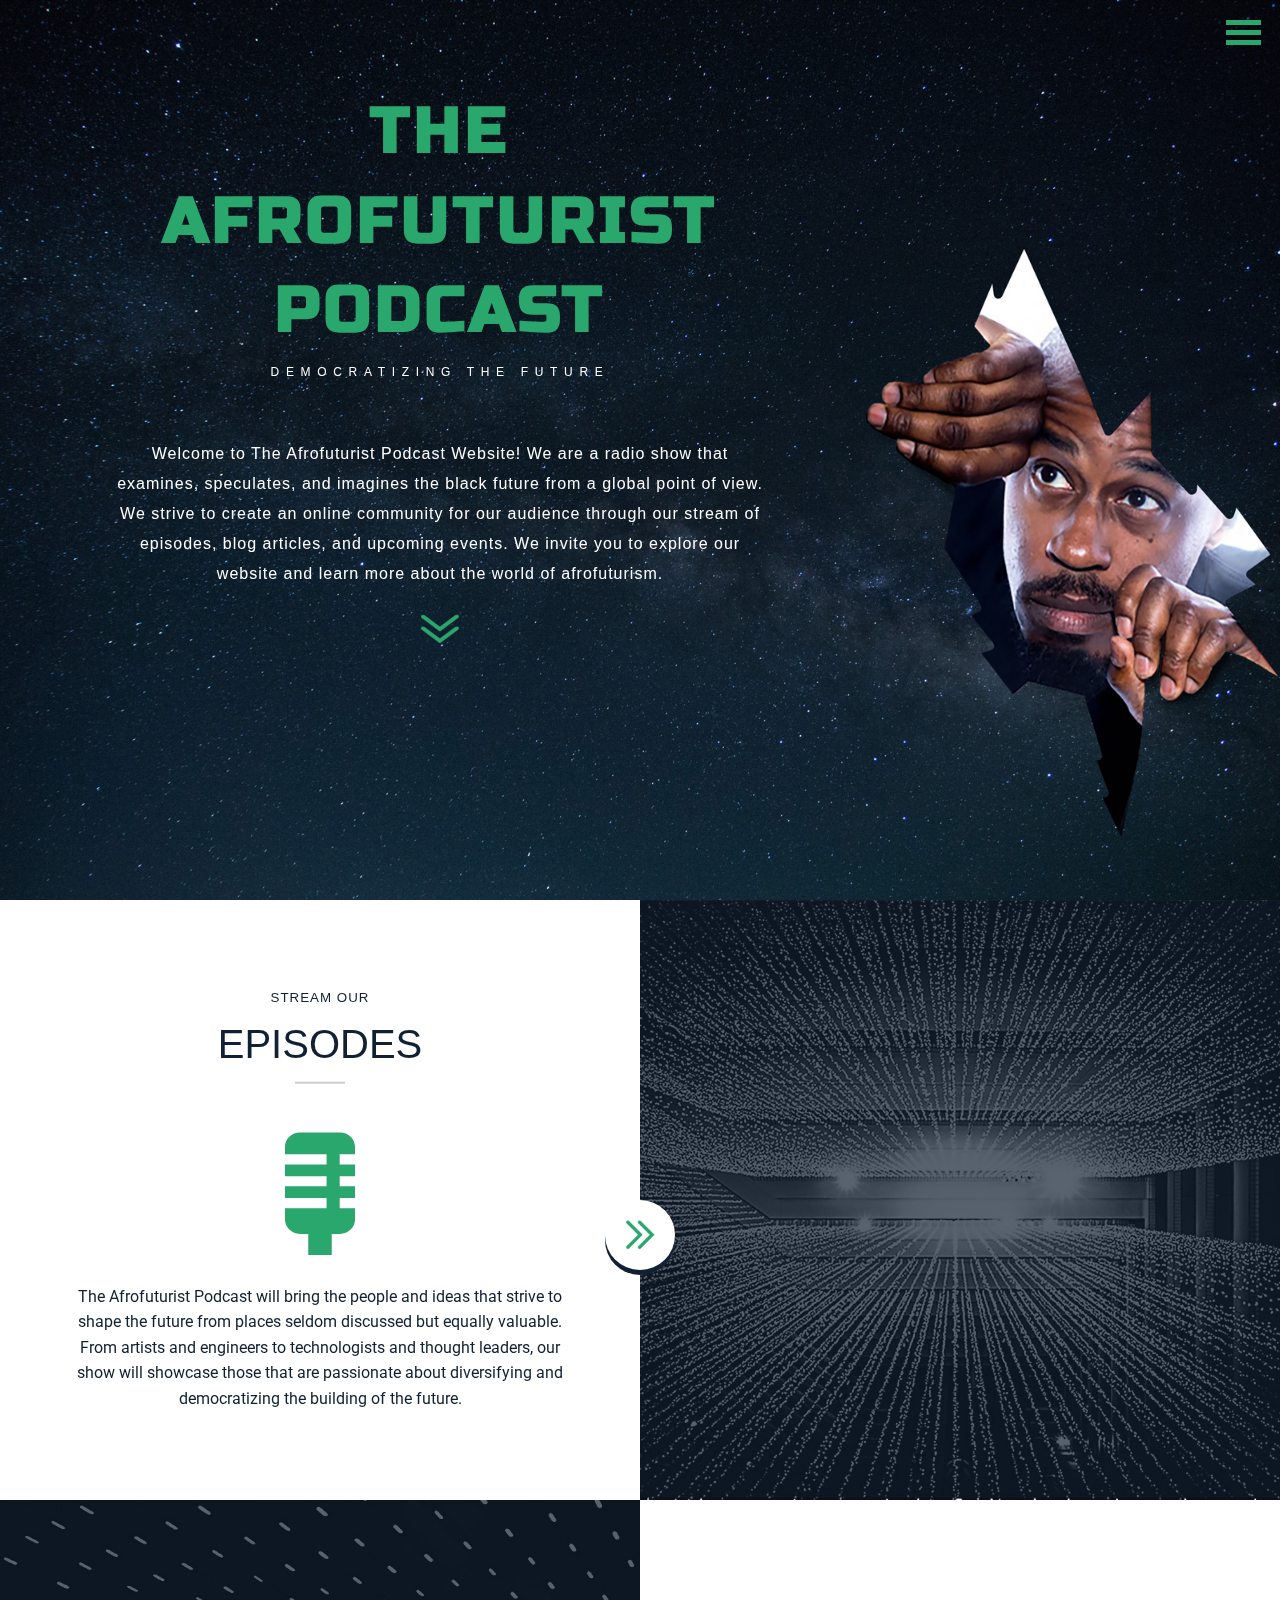
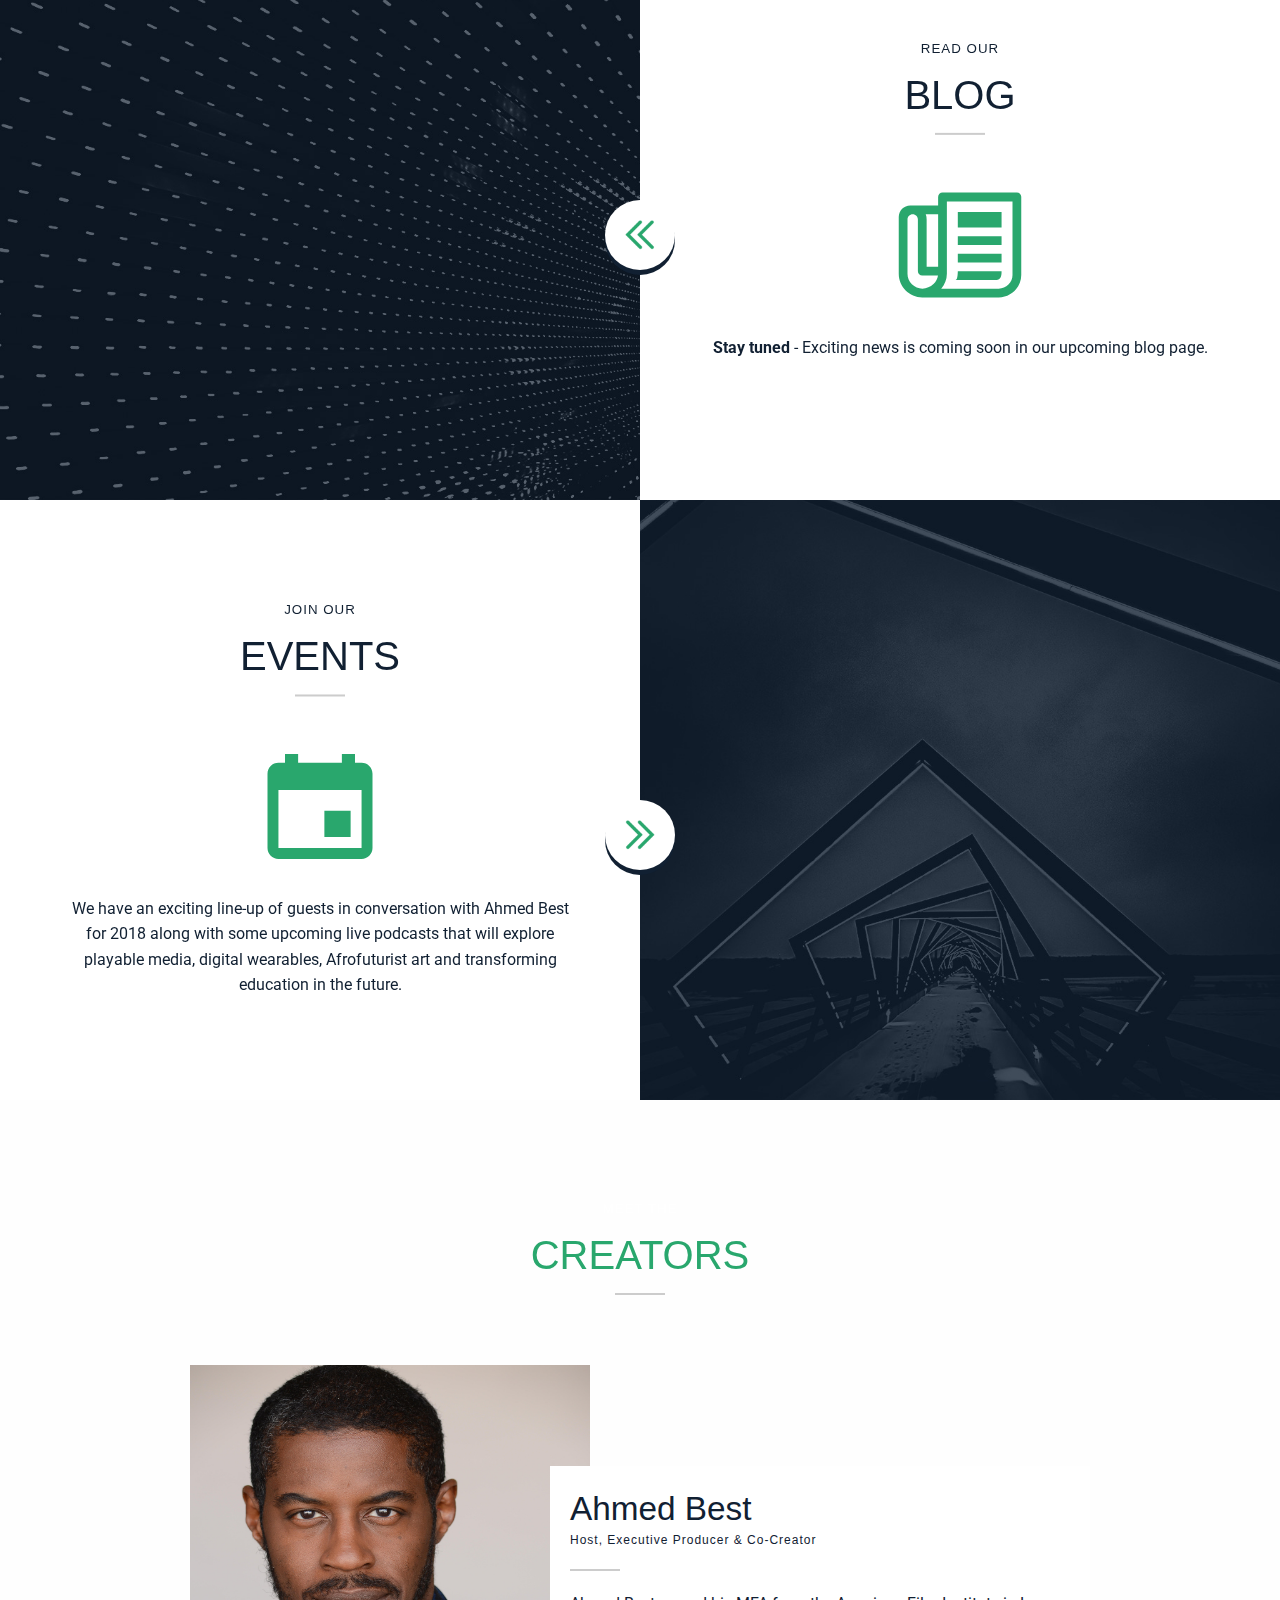
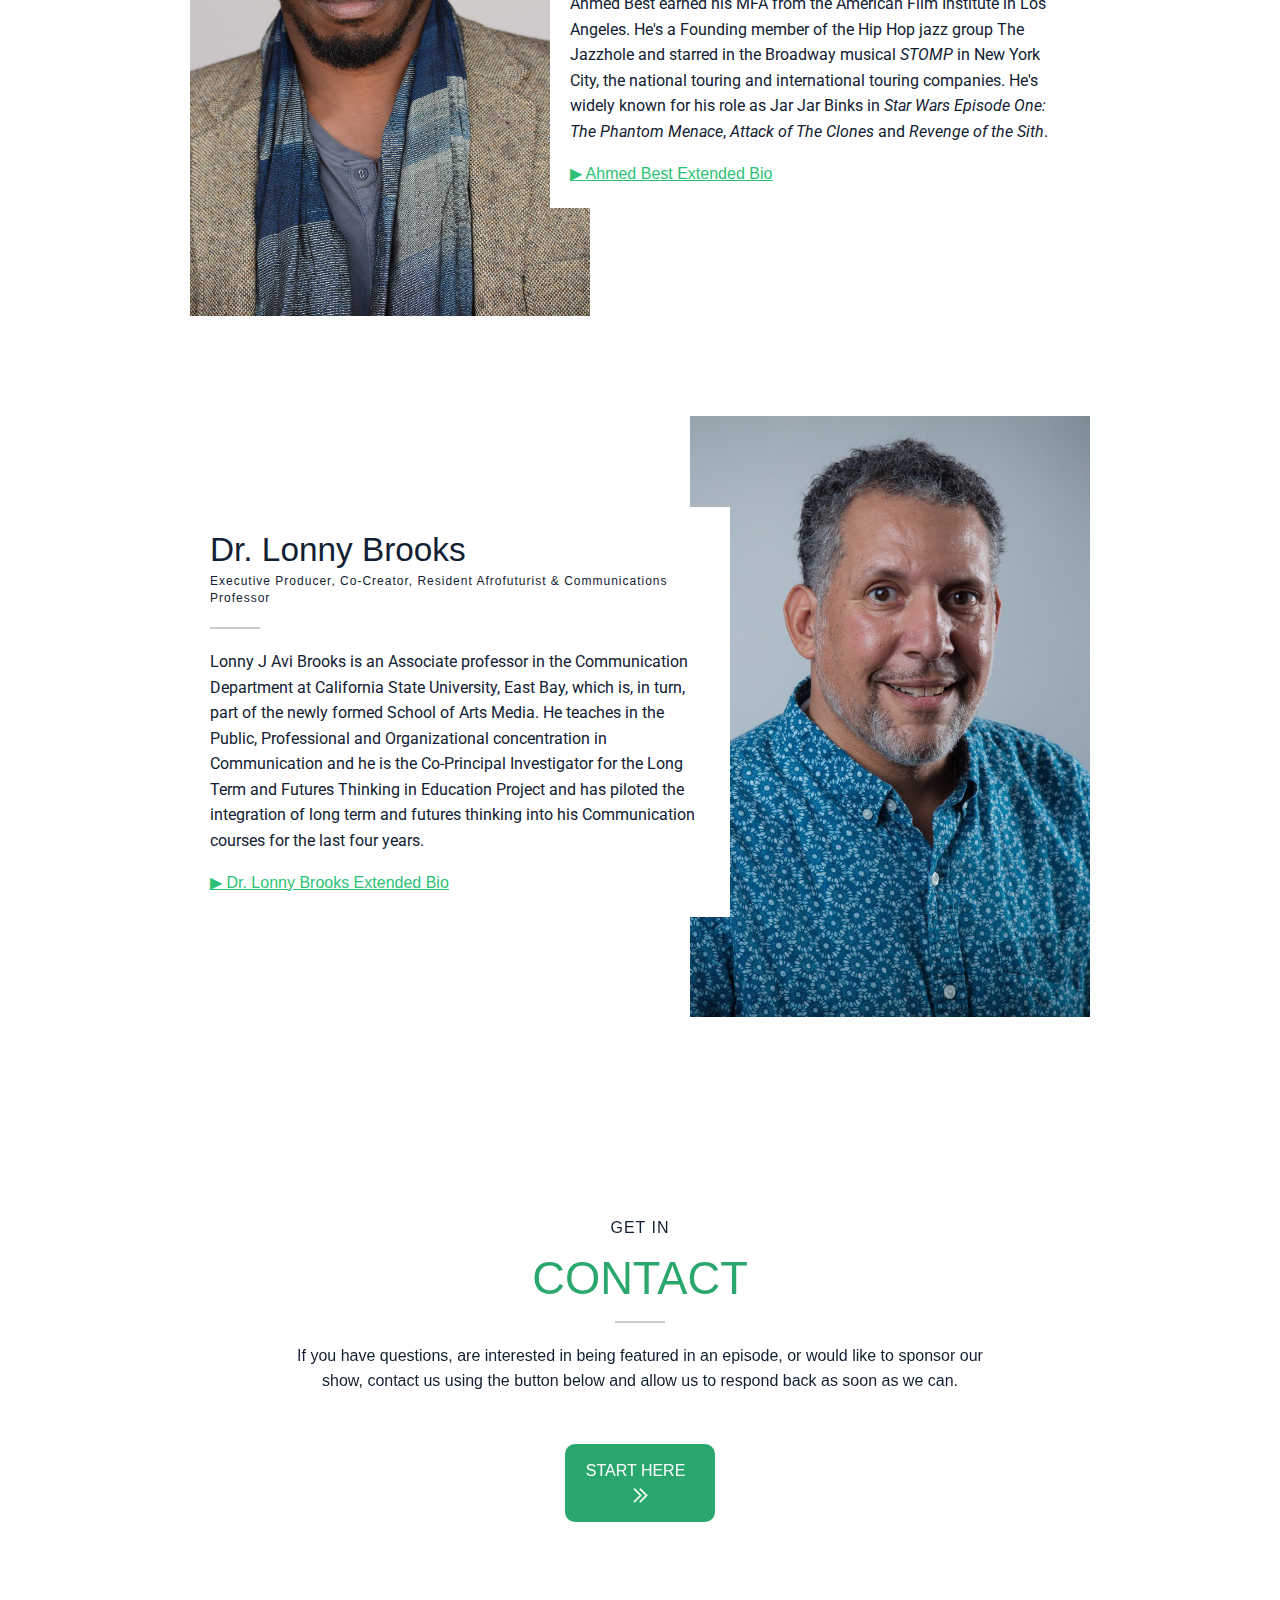
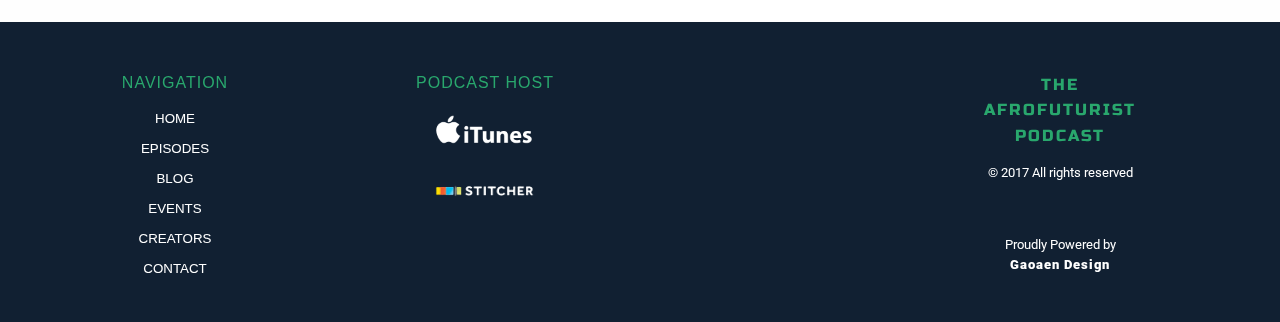
<file: index.html>
<!doctype html>
<html lang="en" dir="ltr">
  <head>
    <meta charset="utf-8">
    <!--<meta http-equiv="x-ua-compatible" content="ie=edge">-->
    <meta name="viewport" content="width=device-width, initial-scale=1.0">
    <meta name="author" content="GaoaenDesign">
    <title>The Afrofuturist Podcast</title>

    <link rel="stylesheet" href="css/foundation.css">
    <link rel="stylesheet" href="css/main.css">
    <link href="https://fonts.googleapis.com/css?family=Russo+One" rel="stylesheet">
    <link href="https://fonts.googleapis.com/css?family=Roboto" rel="stylesheet">
  </head>

  <body class="grid-container-flex">

    <div class="off-canvas-wrapper">

      <!-- Off Canvas Menu: Starts-->
      <div class="grid-y off-canvas position-right is-closed" data-transition="overlap" id="offCanvasNestedOverlap" data-off-canvas>

        <div>
          <button class="cell small-12 medium-12 large-12 close_button" type="button" data-close="offCanvasNestedOverlap"></button>
        </div>

        <ul class="cell small-12 medium-12 large-12 vertical menu" data-magellan data-animation-easing="swing" data-animation-duration="600">
          <li><a href="#home" data-close="offCanvasNestedOverlap">Home</a></li>
          <li><a href="#episodes" data-close="offCanvasNestedOverlap">Episodes</a></li>
          <li><a href="#blog" data-close="offCanvasNestedOverlap">Blog</a></li>
          <li><a href="#events" data-close="offCanvasNestedOverlap">Events</a></li>
          <li><a href="#creators" data-close="offCanvasNestedOverlap">Creators</a></li>
          <li><a href="#contact" data-close="offCanvasNestedOverlap">Contact</a></li>
        </ul>

        <hr>

        <div class="grid-x">
          <a href="https://www.facebook.com/theafrofuturistpodcast/" class="cell large-6 medium-6 small-6"><img src="images/navfbicon.png" alt="fb icon"></a>
          <a href="https://twitter.com/ahmedbest?lang=en" class="cell large-6 medium-6 small-6"><img src="images/navtwittericon.png" alt="twitter icon"></a>
        </div>

      </div>
      <!-- Off Canvas Menu: Ends -->


      <!-- On Canvas Content: Starts -->
      <div class="off-canvas-content" data-off-canvas-content>

        <!-- Title Bar: Starts -->
        <header data-sticky-container>
          <div data-sticky style="width:100%" data-top-anchor="1" data-sticky-on="small" data-margin-top="0">
            <div class="title-bar">
              <div class="title-bar-right">
                <button class="menu-icon" type="button" data-open="offCanvasNestedOverlap"></button>
              </div>
            </div>
          </div>
        </header>
        <!-- Title Bar: Ends -->


        <!-- Home Section: Starts -->
        <section id="home">

          <div id="homeimage"></div>

          <article id="homearticle_mt">
            <h1>The<br>Afrofuturist<br>Podcast</h1>
            <h2>Democratizing the future</h2>
          </article>

          <article id="homearticle_desktop" class="cell large-7" data-magellan data-animation-easing="swing" data-animation-duration="400">
            <h1>The<br>Afrofuturist<br>Podcast</h1>
            <h2>Democratizing the future</h2>
            <p>Welcome to The Afrofuturist Podcast Website! We are a radio show that examines, speculates, and imagines the black future from a global point of view. We strive to create an online community for our audience through our stream of episodes, blog articles, and upcoming events. We invite you to explore our website and learn more about the world of afrofuturism.</p>
            <a href="#episodes"><img src="images/arrowicon.png" alt="Arrow Icon"></a>
          </article>

        </section>
        <!-- Home Section: Ends -->

        <!-- Intro Paragraph Section: Starts -->
        <section id="mobile_intro_content">

          <div id="mobile_intro_paragraph" data-magellan data-animation-easing="swing" data-animation-duration="400">
            <p>Welcome to The Afrofuturist Podcast Website! We are a radio show that examines, speculates, and imagines the black future from a global point of view. We strive to create an online community for our audience through our stream of episodes, blog articles, and upcoming events. We invite you to explore our website and learn more about the world of afrofuturism.</p>
            <a href="#episodes"><img src="images/arrowicon.png" alt="Arrow Icon"></a>
          </div>

        </section>
        <!-- Intro Paragraph Section: Ends -->


        <!-- Episodes Section: Starts -->
        <section id="episodes" class="section_container clearfix" data-magellan-target="episodes">

          <article class="column-2">
            <h2>Stream our</h2>
            <h1>Episodes</h1>
            <hr class="hr_styling">
            <img src="images/episodes_icon.svg" alt="Episodes Icon">
            <p>The Afrofuturist Podcast will bring the people and ideas that strive to shape the future from places seldom discussed but equally valuable. From artists and engineers to technologists and thought leaders, our show will showcase those that are passionate about diversifying and democratizing the  building of the future.</p>
          </article>

          <div id="episodes_break_photo" class="break_photo column-1">
            <a href="pages/episode1.html" class="link_box_mobile show-for-small-only">View Episodes &nbsp;
              <img src="images/rightarrowicon_white.png" alt="Button">
            </a>
          </div>

          <div class="link_box_mnl hide-for-small-only">
            <a href="pages/episode1.html"><img src="images/rightarrowicon_green.png" alt="Button"></a>
          </div>

        </section>
        <!-- Episodes Section: Ends -->


        <!-- Blog Section: Starts -->
        <section id="blog" class="section_container clearfix" data-magellan-target="blog">

          <article class="column-1">
            <h2>Read our</h2>
            <h1>Blog</h1>
            <hr class="hr_styling">
            <img src="images/blog_icon.svg" alt="Blog Icon">
            <p><strong>Stay tuned</strong> - Exciting news is coming soon in our upcoming blog page.</p>
          </article>

          <div id="blog_break_photo" class="break_photo column-2">
            <a href="pages/blog.html" class="link_box_mobile show-for-small-only">View Blog &nbsp;
              <img src="images/rightarrowicon_white.png" alt="Button">
            </a>
          </div>

          <div class="link_box_mnl hide-for-small-only">
            <a href="pages/blog.html"><img src="images/leftarrowicon_green.png" alt="Button"></a>
          </div>

        </section>
        <!-- Blog Section: Ends -->


        <!-- Events Section: Starts -->
        <section id="events" class="section_container clearfix" data-magellan-target="events">

          <article class="column-2">
            <h2>Join our</h2>
            <h1>Events</h1>
            <hr class="hr_styling">
            <img src="images/events_icon.svg" alt="Events Icon">
            <p>We have an exciting line-up of guests in conversation with Ahmed Best for 2018 along with some upcoming live podcasts that will explore playable media, digital wearables, Afrofuturist art and transforming education in the future.</p>
          </article>

          <div id="events_break_photo" class="break_photo column-1">
            <a href="pages/events.html" class="link_box_mobile show-for-small-only">Events Coming Soon &nbsp;
              <img src="images/rightarrowicon_white.png" alt="Button">
            </a>
          </div>

          <div class="link_box_mnl hide-for-small-only">
            <a href="pages/events.html"><img src="images/rightarrowicon_green.png" alt="Button"></a>
          </div>

        </section>
        <!-- Events Section: Ends -->


        <!-- Creators Section: Starts -->
        <section id="creators" class="grid-x" data-magellan-target="creators">

          <article class="cell small-12 medium-12 large-12">
            <h2>Meet the</h2>
            <h1>Creators</h1>
            <hr class="hr_styling">
          </article>

          <div id="creators_container" class="cell medium-12 large-12">
          <div id="creators_info1" class="cell small-12 medium-12">
            <img src="images/ahmedprofilephoto.jpg" alt="Ahmed Best Photo">
            <div id="background_bio1">
              <h1>Ahmed Best</h1>
              <h2>Host, Executive Producer & Co-Creator</h2>
              <hr class="hr_styling">
              <p>Ahmed Best earned his MFA from the American Film Institute in Los Angeles. He's a Founding member of the Hip Hop jazz group The Jazzhole and starred in the Broadway musical <em>STOMP</em> in New York City, the national touring and international touring companies. He's widely known for his role as Jar Jar Binks in <em>Star Wars Episode One: The Phantom Menace</em>, <em>Attack of The Clones</em> and <em>Revenge of the Sith</em>.</p>
              <input id="toggle1" type="checkbox" checked>
              <label for="toggle1"></label>
              <div id="expand1">
                <p>Ahmed is an Annie Award winner in <em>Robot Chicken</em>, an Ovation, Stage Raw and LACC award winner in <em>Backyard-Mickey Birnbaum</em> and a GLAAD media award winner in <em>DL Chronicles</em>. Creator and Director of the talk show series Dinner at <em>LOLA</em> (TAG media), Creator and Director of the sci-fi web comedy <em>The Nebula</em>, Writer and Director for the web series <em>This Can't Be My Life</em> and star of the upcoming series <em>Two Black Dudes</em> by Fuzzy Door Productions. Ahmed has currently entered the podcast world as Creator and Host of The Afrofuturist Podcast. Ahmed is obsessed with culture and is committed to democratizing the future.</p>
              </div>
            </div>
          </div>

          <div id="creators_info2" class="cell small-12 medium-12">
            <img src="images/lonnyprofilephoto.jpg" alt="Dr. Lonny Brooks Photo">
            <div id="background_bio2">
              <h1>Dr. Lonny Brooks</h1>
              <h2>Executive Producer, Co-Creator, Resident Afrofuturist & Communications Professor</h2>
              <hr class="hr_styling">
              <p>Lonny J Avi Brooks is an Associate professor in the Communication Department at California State University, East Bay, which is, in turn, part of the newly formed School of Arts Media. He teaches in the Public, Professional and Organizational concentration in Communication and he is the Co-Principal Investigator for the Long Term and Futures Thinking in Education Project and has piloted the integration of long term and futures thinking into his Communication courses for the last four years.</p>
            <input id="toggle2" type="checkbox" checked>
            <label for="toggle2"></label>
            <div id="expand2">
              <p>
              His current manuscript is <i>Working in the Future Tense@Futureland: Circulating Afrofuturetypes of Work, Culture and Racial Identity (in review)</i>. His latest articles include the forthcoming <i>“Minority Reports from 2054</i>: Building Collective and Critical Forecasting Imaginaries and Afrofuturetypes in Game Jamming” for the special 2018 issue of the Canadian journal <i>TOPIA: Black Lives, Black Politics, Black Futures</i> and “Cruelty and Afrofuturism,” a special commentary section on Cruelty in the Age of Trump for the <i>Communication and Critical/Cultural Studies</i> journal. With Dr. Reynaldo Anderson, Dr. Brooks published “Student visions of multiple urban futures 2050” in <i>Envisioning futures for environmental and sustainability education.</i>
              </p>
            </div>
            </div>
          </div>
          </div>
        </section>
        <!-- Creators Section: Ends -->


        <!-- Contact Section: Starts -->
        <section id="contact" class="grid-x" data-magellan-target="contact">

          <article class="cell medium-12 large-12">
            <h2>Get in</h2>
            <h1>Contact</h1>
            <hr class="hr_styling">
            <p>If you have questions, are interested in being featured in an episode, or would like to sponsor our show, contact us using the button below and allow us to respond back as soon as we can.</p>
          </article>

          <a href="mailto:info@ahmedbest.com" class="link_box_mobile sumbit cell medium-12 large-12">Start Here &nbsp;
            <img src="images/rightarrowicon_white.png" alt="Button">
          </a>

          <!--<a href="mailto:email@email.co"><input type="submit" value="Get In Touch" name="submit" class="submit" id="submit"></a>-->

        </section>
        <!-- Contact Section: Starts -->


        <!-- Footer: Starts -->
        <section id="footer" class="grid-x">
          <div class="footerlinks cell large-3 medium-3 small-12">
            <h3>Navigation</h3>
            <ul data-magellan data-animation-easing="swing" data-animation-duration="600">
              <li><a href="#home">Home</a></li>
              <li><a href="#episodes">Episodes</a></li>
              <li><a href="#blog">Blog</a></li>
              <li><a href="#events">Events</a></li>
              <li><a href="#creators">Creators</a></li>
              <li><a href="#contact">Contact</a></li>
            </ul>
          </div>

          <div class="footerlinks cell large-3 medium-3 small-12">
            <h3>Podcast Host</h3>
              <ul id="podcasthost">
                <li><a href="https://itunes.apple.com/us/podcast/theafrofuturistpodcast/id1250649880?mt=2" target="_blank"><img src="images/itunesicon.png" alt="Itunes Icon"></a></li>
                <li><a href="https://www.stitcher.com/podcast/ahmed-best/the-afrofuturist-podcast?refid=stpr" target="_blank"><img src="images/stitchericon.png" alt="Stitcher Icon"></a></li>
              </ul>

            <hr class="show-for-small-only">
          </div>

          <div id="footer2" class="cell large-6 medium-6 small-12">
            <p>The
              <br>Afrofuturist
              <br>Podcast
            </p>
            <h5>&copy; 2017 All rights reserved</h5>
            <h6>Proudly Powered by
              <br>
              <a href="http://www.gaoaendesign.com" target="_blank">Gaoaen Design</a>
            </h6>
          </div>
        </section>
        <!-- Footer: Ends -->



      </div><!-- On Canvas: Content: Ends -->

    </div> <!-- off-canvas-wrapper -->

    <script src="js/vendor/jquery.js"></script>
    <!--<script src="js/vendor/what-input.js"></script>-->
    <script src="js/vendor/foundation.js"></script>
    <script src="js/app.js"></script>
  </body>

</html>
</file>
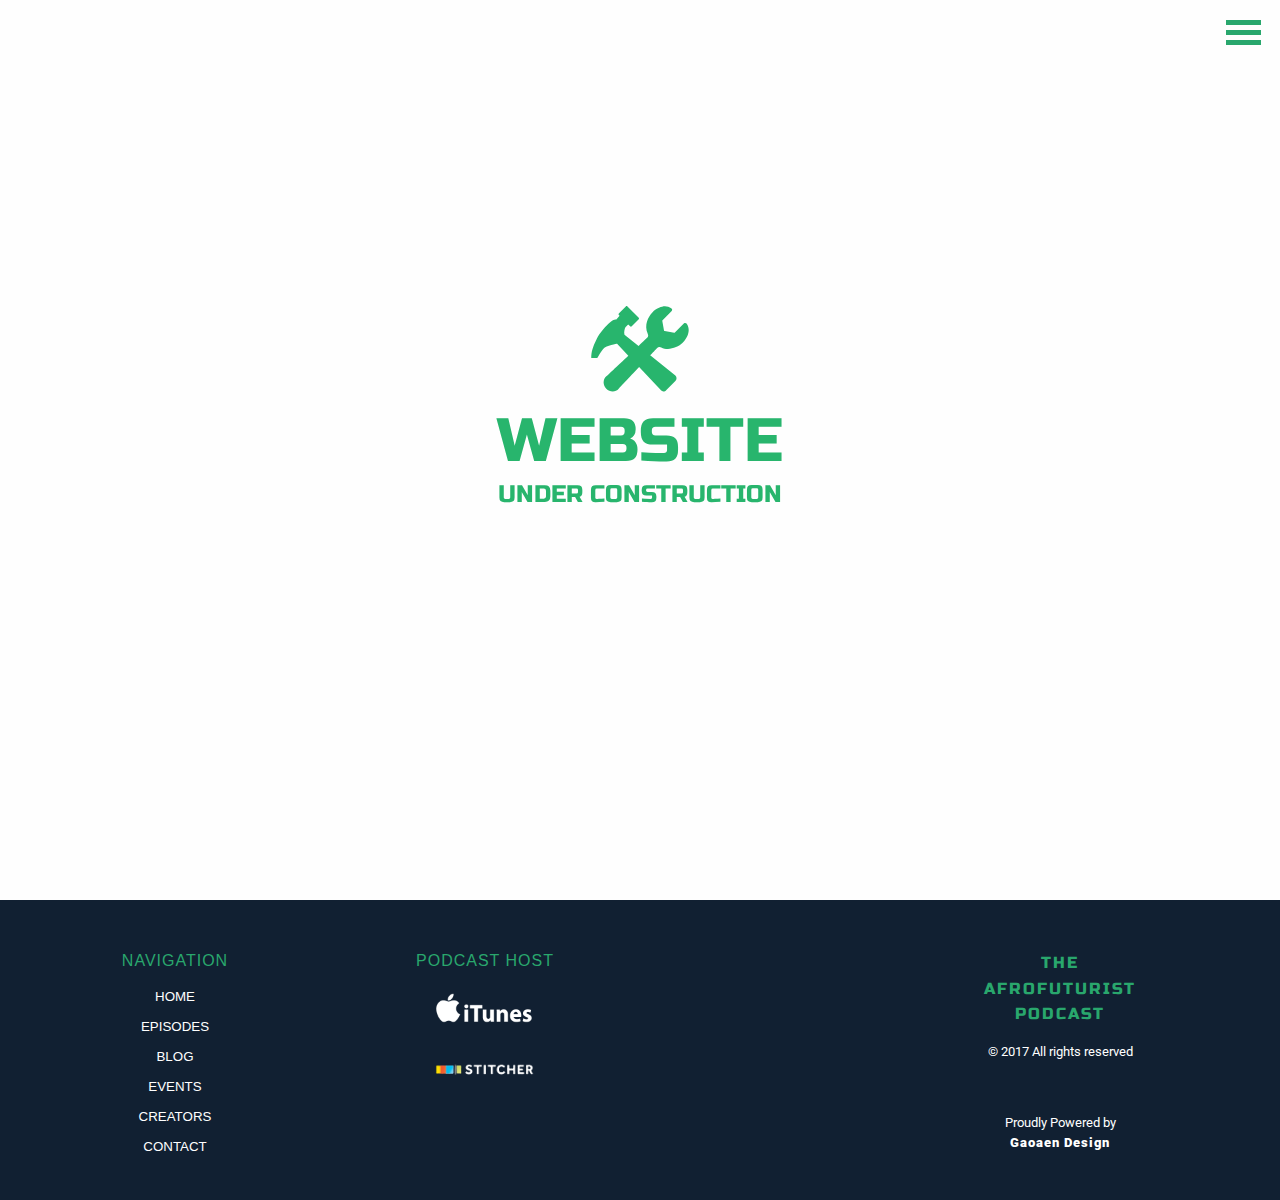
<file: pages/blog.html>
<!doctype html>
<html lang="en" dir="ltr">
  <head>
    <meta charset="utf-8">
    <!--<meta http-equiv="x-ua-compatible" content="ie=edge">-->
    <meta name="viewport" content="width=device-width, initial-scale=1.0">
    <meta name="author" content="GaoaenDesign">
    <title>The Afrofuturist Podcast: Blog</title>

    <link rel="stylesheet" href="../css/foundation.css">
    <link rel="stylesheet" href="../css/main.css">
    <link href="https://fonts.googleapis.com/css?family=Russo+One" rel="stylesheet">
    <link href="https://fonts.googleapis.com/css?family=Roboto" rel="stylesheet">
  </head>

  <body class="grid-container-flex">

    <div class="off-canvas-wrapper">

      <!-- Off Canvas Menu: Starts-->
      <div class="grid-y off-canvas position-right is-closed" data-transition="overlap" id="offCanvasNestedOverlap" data-off-canvas>

        <div>
          <button class="cell small-12 medium-12 large-12 close_button" type="button" data-close="offCanvasNestedOverlap"></button>
        </div>

        <ul class="cell small-12 medium-12 large-12 vertical menu" data-magellan data-animation-easing="swing" data-animation-duration="600">
          <li><a href="../index.html#home">Home</a></li>
          <li><a href="../index.html#episodes">Episodes</a></li>
          <li><a href="../index.html#blog">Blog</a></li>
          <li><a href="../index.html#events">Events</a></li>
          <li><a href="../index.html#creators">Creators</a></li>
          <li><a href="../index.html#contact">Contact</a></li>
        </ul>

        <hr>

        <div class="grid-x">
          <a href="https://www.facebook.com/theafrofuturistpodcast/" class="cell large-6 medium-6 small-6"><img src="../images/navfbicon.png" alt="fb icon"></a>
          <a href="https://twitter.com/ahmedbest?lang=en" class="cell large-6 medium-6 small-6"><img src="../images/navtwittericon.png" alt="twitter icon"></a>
        </div>

      </div>
      <!-- Off Canvas Menu: Ends -->


      <!-- On Canvas Content: Starts -->
      <div class="off-canvas-content" data-off-canvas-content>

        <!-- Title Bar: Starts -->
        <header data-sticky-container>
          <div data-sticky style="width:100%" data-top-anchor="1" data-sticky-on="small" data-margin-top="0">
            <div class="title-bar">
              <div class="title-bar-right">
                <button class="menu-icon" type="button" data-open="offCanvasNestedOverlap"></button>
              </div>
            </div>
          </div>
        </header>
        <!-- Title Bar: Ends -->


        <!-- Blog Page Content: Starts -->
        <section id="blogbodywrapper">
          <div class="blogcontainer">
            <img src="../images/construction.svg" alt="Construction Icon">
            <h1>Website</h1>
            <h6>under construction</h6>
          </div>
        </section>
        <!-- Blog Page Content: Ends -->


        <!-- Footer: Starts -->
        <section id="footer" class="grid-x">
          <div class="footerlinks cell large-3 medium-3 small-12">
            <h3>Navigation</h3>
            <ul data-magellan data-animation-easing="swing" data-animation-duration="600">
              <li><a href="../index.html#home">Home</a></li>
              <li><a href="../index.html#episodes">Episodes</a></li>
              <li><a href="../index.html#blog">Blog</a></li>
              <li><a href="../index.html#events">Events</a></li>
              <li><a href="../index.html#creators">Creators</a></li>
              <li><a href="../index.html#contact">Contact</a></li>
            </ul>
          </div>

          <div class="footerlinks cell large-3 medium-3 small-12">
            <h3>Podcast Host</h3>
              <ul id="podcasthost">
                <li><a href="https://itunes.apple.com/us/podcast/theafrofuturistpodcast/id1250649880?mt=2" target="_blank"><img src="../images/itunesicon.png" alt="Itunes Icon"></a></li>
                <li><a href="https://www.stitcher.com/podcast/ahmed-best/the-afrofuturist-podcast?refid=stpr" target="_blank"><img src="../images/stitchericon.png" alt="Stitcher Icon"></a></li>
              </ul>

            <hr class="show-for-small-only">
          </div>

          <div id="footer2" class="cell large-6 medium-6 small-12">
            <p>The
              <br>Afrofuturist
              <br>Podcast
            </p>
            <h5>&copy; 2017 All rights reserved</h5>
            <h6>Proudly Powered by
              <br>
              <a href="http://www.gaoaendesign.com" target="_blank">Gaoaen Design</a>
            </h6>
          </div>
        </section>
        <!-- Footer: Ends -->







      </div><!-- On Canvas: Content: Ends -->

    </div> <!-- off-canvas-wrapper -->

    <script src="../js/vendor/jquery.js"></script>
    <!--<script src="js/vendor/what-input.js"></script>-->
    <script src="../js/vendor/foundation.js"></script>
    <script src="../js/app.js"></script>
  </body>

</html>
</file>
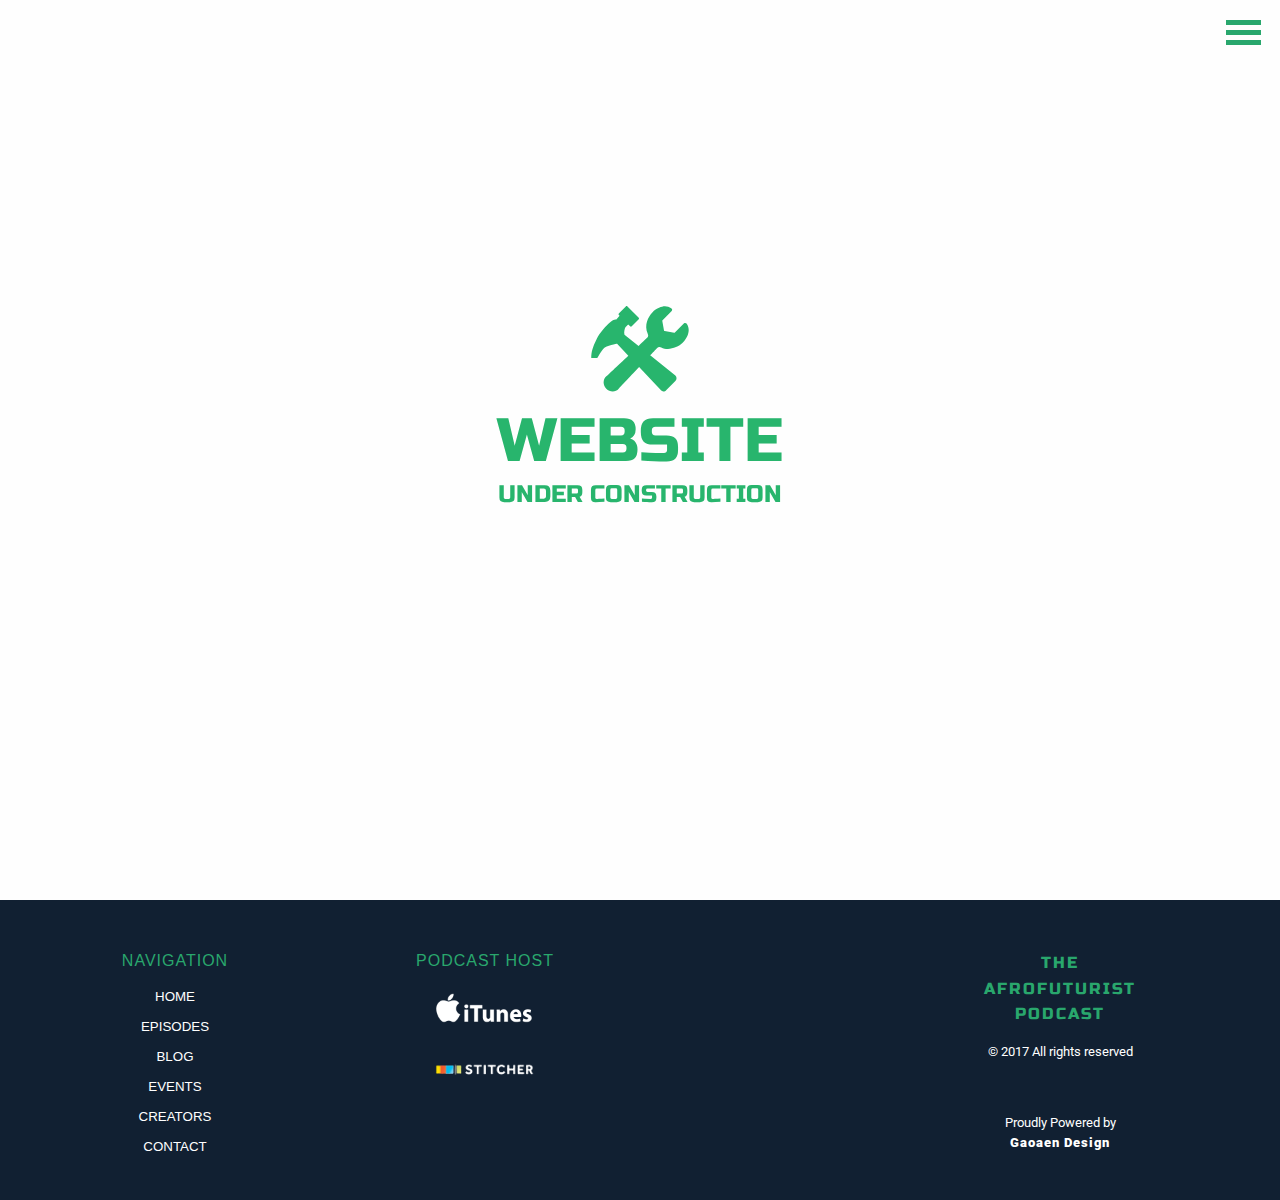
<file: pages/events.html>
<!doctype html>
<html lang="en" dir="ltr">
  <head>
    <meta charset="utf-8">
    <!--<meta http-equiv="x-ua-compatible" content="ie=edge">-->
    <meta name="viewport" content="width=device-width, initial-scale=1.0">
    <meta name="author" content="GaoaenDesign">
    <title>The Afrofuturist Podcast: Events</title>

    <link rel="stylesheet" href="../css/foundation.css">
    <link rel="stylesheet" href="../css/main.css">
    <link href="https://fonts.googleapis.com/css?family=Russo+One" rel="stylesheet">
    <link href="https://fonts.googleapis.com/css?family=Roboto" rel="stylesheet">
  </head>

  <body class="grid-container-flex">

    <div class="off-canvas-wrapper">

      <!-- Off Canvas Menu: Starts-->
      <div class="grid-y off-canvas position-right is-closed" data-transition="overlap" id="offCanvasNestedOverlap" data-off-canvas>

        <div>
          <button class="cell small-12 medium-12 large-12 close_button" type="button" data-close="offCanvasNestedOverlap"></button>
        </div>

        <ul class="cell small-12 medium-12 large-12 vertical menu" data-magellan data-animation-easing="swing" data-animation-duration="600">
          <li><a href="../index.html#home">Home</a></li>
          <li><a href="../index.html#episodes">Episodes</a></li>
          <li><a href="../index.html#blog">Blog</a></li>
          <li><a href="../index.html#events">Events</a></li>
          <li><a href="../index.html#creators">Creators</a></li>
          <li><a href="../index.html#contact">Contact</a></li>
        </ul>

        <hr>

        <div class="grid-x">
          <a href="https://www.facebook.com/theafrofuturistpodcast/" class="cell large-6 medium-6 small-6"><img src="../images/navfbicon.png" alt="fb icon"></a>
          <a href="https://twitter.com/ahmedbest?lang=en" class="cell large-6 medium-6 small-6"><img src="../images/navtwittericon.png" alt="twitter icon"></a>
        </div>

      </div>
      <!-- Off Canvas Menu: Ends -->


      <!-- On Canvas Content: Starts -->
      <div class="off-canvas-content" data-off-canvas-content>

        <!-- Title Bar: Starts -->
        <header data-sticky-container>
          <div data-sticky style="width:100%" data-top-anchor="1" data-sticky-on="small" data-margin-top="0">
            <div class="title-bar">
              <div class="title-bar-right">
                <button class="menu-icon" type="button" data-open="offCanvasNestedOverlap"></button>
              </div>
            </div>
          </div>
        </header>
        <!-- Title Bar: Ends -->


        <!-- Events Page Content: Starts -->
        <section id="eventsbodywrapper">
          <div class="eventscontainer">
            <img src="../images/construction.svg" alt="Construction Icon">
            <h1>Website</h1>
            <h6>under construction</h6>
          </div>
        </section>
        <!-- Events Page Content: Ends -->


        <!-- Footer: Starts -->
        <section id="footer" class="grid-x">
          <div class="footerlinks cell large-3 medium-3 small-12">
            <h3>Navigation</h3>
            <ul data-magellan data-animation-easing="swing" data-animation-duration="600">
              <li><a href="../index.html#home">Home</a></li>
              <li><a href="../index.html#episodes">Episodes</a></li>
              <li><a href="../index.html#blog">Blog</a></li>
              <li><a href="../index.html#events">Events</a></li>
              <li><a href="../index.html#creators">Creators</a></li>
              <li><a href="../index.html#contact">Contact</a></li>
            </ul>
          </div>

          <div class="footerlinks cell large-3 medium-3 small-12">
            <h3>Podcast Host</h3>
              <ul id="podcasthost">
                <li><a href="https://itunes.apple.com/us/podcast/theafrofuturistpodcast/id1250649880?mt=2" target="_blank"><img src="../images/itunesicon.png" alt="Itunes Icon"></a></li>
                <li><a href="https://www.stitcher.com/podcast/ahmed-best/the-afrofuturist-podcast?refid=stpr" target="_blank"><img src="../images/stitchericon.png" alt="Stitcher Icon"></a></li>
              </ul>

            <hr class="show-for-small-only">
          </div>

          <div id="footer2" class="cell large-6 medium-6 small-12">
            <p>The
              <br>Afrofuturist
              <br>Podcast
            </p>
            <h5>&copy; 2017 All rights reserved</h5>
            <h6>Proudly Powered by
              <br>
              <a href="http://www.gaoaendesign.com" target="_blank">Gaoaen Design</a>
            </h6>
          </div>
        </section>
        <!-- Footer: Ends -->







      </div><!-- On Canvas: Content: Ends -->

    </div> <!-- off-canvas-wrapper -->

    <script src="../js/vendor/jquery.js"></script>
    <!--<script src="js/vendor/what-input.js"></script>-->
    <script src="../js/vendor/foundation.js"></script>
    <script src="../js/app.js"></script>
  </body>

</html>
</file>
<file: css/main.css>
/*
* {
  border: 1px solid red;
}
*/
.grid-container {
  padding: 0px; }

/*** Menu: Starts ***/

  /* Menu Icon: Starts */
  header {
    width: 100%;
    height: 100%;
    z-index: 990; }
  .title-bar {
    width: 100%;
    background-color: transparent;
    padding: 15px;
    position: absolute; }
    .title-bar h1 {
      height: 20px;
      font-family: 'Russo One', sans-serif;
      font-size: 8pt;
      margin-left: 0px;
      text-align: center;
      text-transform: uppercase;
      letter-spacing: 1px;
      margin: 0px;
      padding-top: 12px;
      position: absolute; }
      .title-bar h1 a {
        color: #29a76d;; }
    .menu-icon {
      width: 35px;
      height: 27px;
      top: 5px;
      outline: none; }
      .menu-icon::after {
        height: 5px;
        background: #29a76d;
        box-shadow: 0 10px 0 #29a76d, 0 20px 0 #29a76d; }
        .menu-icon:hover::after {
          background: #29a76d;
          box-shadow: 0 10px 0 #29a76d, 0 20px 0 #29a76d;
          -webkit-transition-duration: 0.2s;
          -moz-transition-duration: 0.2s;
          -o-transition-duration: 0.2s;
          transition-duration: 0.2s; }
  /* Menu Icon: Ends */


  /* Off Canvas Menu: Starts */
  #offCanvasNestedOverlap{
    height: 580px;
    background-color: #29a76d;
    border-radius: 0px 0px 0px 40px;
    z-index: 999; }
  .position-right {
    width: 130px; }
    .close_button {
      height: 30px;
      width: 30px;
      background-image: url("../images/close_icon.png");
      background-size: contain;
      outline: none;
      cursor: pointer;
      left: 40%;
      top: 20px;
      margin-bottom: 30px;
      position: relative;
      z-index: 999; }
    .menu.vertical {
      height: 350px; }
    .off-canvas ul {
      padding-top: 10px; }
      .off-canvas ul li {
        padding: 10px; }
      .off-canvas ul li a {
        font-family: 'Roboto-bold', sans-serif;
        font-size: 14pt;
        text-align: center;
        color: #fff;
        outline: none; }
    .off-canvas hr {
      width: 80%;
      margin-top: 40px;
      margin-bottom: 20px;
      border: 1px solid #7fcaa7; }
    .off-canvas a {
      width: 100%;
      height: 100%; }
  /* Off Canvas Menu: Ends */

/*** Menu: Ends ***/


/*** Home Section: Sarts ***/
#home {
  height: 100vh;
  background-image: url('../images/homeimage_mobile.jpg');
  background-repeat: no-repeat;
  background-size: cover;
  background-position: center; }
  #homeimage {
    display: none; }
  #home #homearticle_mt {
    text-align: center;
    text-transform: uppercase;
    padding-top: 60px;
    margin: 0 auto; }
    #home #homearticle_mt h1 {
      font-family: 'Russo One', sans-serif;
      font-weight: bold;
      font-size: 30pt;
      color: #29a76d;
      letter-spacing: 2px;
      text-align: center; }
    #home #homearticle_mt h2 {
      font-family: 'Roboto-black', sans-serif;
      font-size: 9pt;
      color: #fff;
      text-align: center;
      letter-spacing: 1px; }
    #home #homearticle_desktop {
      display: none; }

      /*** Intro Paragraph: Starts ***/
      #mobile_intro_content {
        height: auto;
        background-image: url('../images/homeimage2_mobile.jpg');
        background-repeat: no-repeat;
        background-size: cover;
        background-position: top;
        outline: none;
        border: none;
        text-align: center;
        padding: 20px 20px 50px 20px; }
        #mobile_intro_paragraph p {
          width: 100%;
          max-width: 820px;
          font-family: 'Roboto-medium', sans-serif;
          font-size: 14pt;
          color: #fff;
          text-align: center;
          margin: 0 auto;
          padding-bottom: 20px; }
        #mobile_intro_paragraph img {
          width: 40px;
          height: 30px; }
      /*** Inro Paragraph: Ends ***/

/*** Home Sectin: Ends ***/


/*** Shared styling across section and pages: Starts ***/
.section_container {
  height: auto;
  background-color: #fff;
  margin: 0px;
  padding-top: 100px;
  position: relative;}
  .section_container article {
    text-align: center;
    color: #112032;
    margin: 0px;
    padding: 0px 20px; }
    .section_container article h2 {
      font-family: 'Roboto-bold', sans-serif;
      font-size: 10pt;
      text-transform: uppercase;
      letter-spacing: 1px; }
    .section_container article h1 {
      font-family: 'Roboto-bold', sans-serif;
      font-size: 30pt;
      text-transform: uppercase; }
    .section_container article img{
      height: 180px;
      color: rgb(22,44,60);
      padding: 20px 0px; }
    .section_container article p {
      font-family: 'Roboto', sans-serif;
      font-size: 12pt;
      margin: 0px; }
  .break_photo {
    height: 250px;
    text-align: center;
    background-size: cover;
    background-repeat: no-repeat;
    background-position: center;
    margin-top: 40px;
    padding: 110px 0px; }
    .link_box_mobile {
      width: 200px;
      background: rgba(41, 167, 109, 1);
      font-family: 'Roboto-bold', sans-serif;
      font-size: 14pt;
      color: #fff;
      text-transform: uppercase;
      border-radius: 10px;
      margin: 0 auto;
      padding: 15px; }
      .link_box_mobile:before,
      .link_box_mobile:after {
        color: #fff; }
      .link_box_mobile img {
        width: 15px;
        height: 15px;
        margin: 0px;
        padding: 0px; }
.hr_styling {
  width: 50px;
  border: none;
  border-bottom: 2px solid #ccc;
  margin-top: 10px;
  margin-bottom: 20px; }
/***  Shared styling across section and pages: Ends ***/


/*** Episodes Sections: Starts ***/
#episodes_break_photo {
  background-image: url("../images/episodes_break_photo.jpg"); }
/*** Episodes Section: Ends ***/


/*** Blog Section: Starts ***/
#blog_break_photo {
  background-image: url("../images/blog_break_photo.jpg"); }
/*** Blog Section: Ends ***/


/*** Blog Section: Starts ***/
#events_break_photo {
  background-image: url("../images/events_break_photo.jpg"); }
/*** Blog Section: Ends ***/


/*** Creators Section: Starts ***/
#creators {
  height: auto;
  margin: 0px;
  padding-top: 100px; }
  #creators article {
    text-align: center;
    color: rgba(22, 44, 60, 1);
    margin: 0 auto;
    padding: 0px 20px; }
    #creators article h2 {
      font-family: 'Roboto-bold', sans-serif;
      font-size: 10pt;
      text-transform: uppercase;
      letter-spacing: 1px; }
    #creators article h1 {
      font-family: 'Roboto-bold', sans-serif;
      font-size: 30pt;
      text-transform: uppercase; }
    #creators_info1 img {
      width: 100%;
      height: auto;
      padding: 40px 20px 0px 20px;
      z-index: 20; }
    #creators_info2 img {
      width: 100%;
      height: auto;
      padding: 100px 20px 0px 20px;
      z-index: 20; }
    #creators_info1 #background_bio1,
    #creators_info2 #background_bio2 {
      width: 100%;
      height: auto;
      background-color: #112032;
      margin-top: -100px;
      padding: 120px 20px 50px 20px;
      z-index: 10; }
      #background_bio1 h1,
      #background_bio2 h1 {
        font-family: 'Roboto-bold', sans-serif;
        font-size: 25pt;
        color: #fff;
        margin: 0px; }
      #background_bio1 h2,
      #background_bio2 h2 {
        font-family: 'Roboto-medium', sans-serif;
        font-size: 9pt;
        letter-spacing: 1px;
        color: #fff; }
      #background_bio1 hr,
      #background_bio2 hr {
        margin-top: 20px;
        margin-left: 0px; }
      #background_bio1 p,
      #background_bio2 p {
        font-family: 'Roboto', sans-serif;
        font-size: 12pt;
        color: #fff;
        margin: 0px;
        padding: 0px; }
      #background_bio1 input,
      #background_bio2 input {
        display: none;
        visibility: hidden; }
      #background_bio1 label,
      #background_bio2 label {
        text-align: left;
        color: #2BC275;
        margin-left: 0px;
        text-decoration: underline;
        padding-top: 15px; }
        #background_bio1 label::before {
          width: 20px;
          height: 20px;
          font-family: 'Roboto-bold', sans-serif;
          font-size: 12pt;
          text-decoration: underline;
          content: '\25bc  Hide Extended Bio';
          margin-right: 3px; }
        #background_bio1 #toggle1:checked ~ label::before {
          content: "\25b6  Ahmed Best Extended Bio"; }
        #background_bio1 #toggle1:checked ~ #expand1 {
          height: 0px; }
        #background_bio1 #expand1 {
          height: auto;
          overflow: hidden;
          transition: 0.5s;
          color: #fff; }

        #background_bio2 label::before {
          width: 20px;
          height: 20px;
          font-family: 'Roboto-bold', sans-serif;
          font-size: 12pt;
          text-decoration: underline;
          content: '\25bc  Hide Extended Bio';
          margin-right: 3px; }
        #background_bio2 #toggle2:checked ~ label::before {
          content: "\25b6  Dr. Lonny Brooks Extended Bio"; }
        #background_bio2 #toggle2:checked ~ #expand2 {
          height: 0px; }
        #background_bio2 #expand2 {
          height: auto;
          overflow: hidden;
          transition: 0.5s;
          color: #fff; }
/*** Creators Section: Ends ***/


/*** Contact Section: Starts ***/
#contact {
  width: 100%;
  height: auto;
  background-image: url("../images/stars_background.jpg");
  background-position: center;
  background-repeat: no-repeat;
  background-size: cover;
  text-align: center;
  margin: 0 auto;
  padding: 100px 20px; }
  #contact article {
    text-align: center;
    margin: 0; }
    #contact article h2 {
      font-family: 'Roboto-bold', sans-serif;
      font-size: 10pt;
      color: #fff;
      text-transform: uppercase;
      letter-spacing: 1px; }
    #contact article h1 {
      font-family: 'Roboto-bold', sans-serif;
      font-size: 30pt;
      color: #29a76d;
      text-transform: uppercase; }
    #contact article hr {
      margin-top: 10px;
      margin-bottom: 20px; }
    #contact article p {
      font-family: 'Roboto-medium', sans-serif;
      font-size: 12pt;
      color: #fff;
      margin: 0px;
      padding-bottom: 50px; }
/*** Contact Section: Ends ***/


/*** Footer: Starts ***/
#footer {
  height: 100%;
  text-align: center;
  background-color: #112032;
  margin: 0px;
  padding: 80px 20px 0px 20px; }
  .footerlinks h3 {
    font-family: 'Roboto-black', sans-serif;
    font-size: 12pt;
    color: #29a76d;
    text-transform: uppercase;
    letter-spacing: 1px;
    margin: 0px; }
  .footerlinks ul {
    margin: 0 auto;
    list-style: none;
    padding-top: 10px;
    padding-bottom: 25px; }
    .footerlinks ul li a {
      font-family: 'Roboto-medium', sans-serif;;
      font-size: 10pt;
      text-transform: uppercase;
      color: #fff;
      display: block;
      line-height: 30px; }
      .footerlinks ul li a:after {
        color: #fff; }
    #podcasthost img {
      width: 100px;
      margin: 0 auto; }
    #podcasthost a {
      padding-top: 10px; }

  #footer2 {
    height: 300px;
    background-color: #112032;
    text-align: center;
    padding-top: 40px; }
  #footer2 p {
    font-family: 'Russo One', sans-serif;
    text-transform: uppercase;
    color: #29a76d;
    letter-spacing: 2px; }
  #footer2 h5 {
    font-family: 'Roboto', sans-serif;
    font-size: 10pt;
    color: #fff;
    padding-bottom: 20px; }
  #footer2 h6 {
    font-family: 'Roboto', sans-serif;
    font-size: 10pt;
    color: #fff;
    padding-top: 50px;
    margin: 0px; }
    #footer2 h6 a {
      font-family: 'Roboto', sans-serif;
      font-weight: 900;
      color: #fff;
      letter-spacing: 1px;
      line-height: 20px; }
/*** Footer: Ends ***/


/*** Episodes Page: Starts ***/
.episodecontainer {
  max-width: 700px;
  height: 100%;
  margin: 0 auto;
  padding: 80px 10px; }
  .audiocontainer {
    height: 100%;
    padding: 10px;
    text-align: center; }
    .audiocontainer figure {
      background-color: #112032;
      padding: 40px; }
    .audiocontainer audio {
      width: 100%;
      background-color: #f1f3f4; }
  .audiodescriptioncontainer {
    height: 100%;
    padding: 10px; }
    .audiodescriptioncontainer h4 {
      color: #112032;
      font-family: 'Roboto-black', sans-serif;
      font-size: 22pt;
      text-transform: uppercase; }
    .audiodescriptioncontainer h6{
      font-family: 'Roboto-bold', sans-serif;
      font-size: 10pt;
      text-transform: uppercase;
      letter-spacing: 1pt;
      color: #28b56d;
      margin: -10px 0px 20px 0px; }
    .audiodescriptioncontainer p {
      font-family: 'Roboto', sans-serif;
      font-size: 12pt;
      color: #112032; }
    .audiodescriptioncontainer .share {
      font-family: 'Roboto-medium', sans-serif;
      font-size: 8pt;
      color: #808080;
      text-transform: uppercase; }
    .smicons {
      height: 25px;
      width: 25px;
      border-radius: 100%;
      display: inline-block;
      vertical-align: middle;
      margin: 0px 5px; }
  .episodelistcontainer {
    height: 100%;
    padding: 10px; }
    .episodelistcontainer p {
      font-family: 'Roboto-bold', sans-serif;
      font-size: 10pt;
      color: #112032;
      text-transform: uppercase; }
    .episodelistcontainer ul {
      list-style-type: none;
      margin: 0px; }
      #lastli {
        border-bottom: 1px solid #e6e6e6; }
      .episodelistcontainer ul li {
        width: 100%;
        height: 80px;
        padding: 0px;
        margin-right: 15px;
        border-top: 1px solid #E6E6E6; }
        .episodelistcontainer ul li:hover {
          background-color: #E6E6E6; }
          .episodelistcontainer ul li a {
            width: 100%;
            height: 70px;
            font-family: 'Roboto', sans-serif;
            font-size: 12pt;
            color: #808080;
            line-height: 80px;
            display: block; }
          .episodelistcontainer ul li a i {
            font-size: 30px;
            color: #29a76d;
            float: right; }
/*** Episodes Page: Ends ***/


/*** Blog Page: Starts ***/
#blogbodywrapper {
  width: 100vw;
  height: 100vh; }
  .blogcontainer {
    text-align: center;
    position: relative;
    top: 45%;
    transform: translateY(-50%);}
  .blogcontainer h1 {
    width: 100%;
    font-family: 'Russo One', sans-serif;
    font-size: 46pt;
    text-transform: uppercase;
    color: #28B56D; }
  .blogcontainer h6 {
    width: 100%;
    font-family: 'Russo One', sans-serif;
    font-size: 18pt;
    font-weight: lighter;
    text-transform: uppercase;
    color: #28B56D;
    margin-top: -15px; }
    .blogcontainer img {
      height: 100px;
      color: #28B56D; }
/*** Blog Page: Ends ***/

/*** Events Page: Starts ***/
#eventsbodywrapper {
  width: 100vw;
  height: 100vh; }
  .eventscontainer {
    text-align: center;
    position: relative;
    top: 45%;
    transform: translateY(-50%);}
  .eventscontainer h1 {
    width: 100%;
    font-family: 'Russo One', sans-serif;
    font-size: 46pt;
    text-transform: uppercase;
    color: #28B56D; }
  .eventscontainer h6 {
    width: 100%;
    font-family: 'Russo One', sans-serif;
    font-size: 18pt;
    font-weight: lighter;
    text-transform: uppercase;
    color: #28B56D;
    margin-top: -15px; }
    .eventscontainer img {
      height: 100px;
      color: #28B56D; }
/*** Events Page: Ends ***/


/************ Media Querie 300px: Starts ************/
@media screen
and (min-width: 300px)
and (max-width: 360px) {

/*** Home Section: Starts ***/
#home #homearticle_mt h1 {
  font-size: 26pt; }
#home #homearticle_mt h2 {
  font-size: 7.5pt; }
/*** Home Section: Ends ***/
}
/************ Media Querie 300px: Ends ************/


/************ Media Querie 768px: Starts ************/
@media screen
and (min-width: 768px) {


/*** Home Section: Starts ***/
#home {
  height: 1160px;
  background-position: bottom; }
#home #homearticle_mt h1 {
  font-size: 48pt;
  letter-spacing: 2px; }
#home #homearticle_mt h2 {
  font-size: 14pt; }
/*** Home Section: Ends ***/


/***  Shared styling across section and pages: Starts ***/
.section_container {
  height: 600px;
  padding: 0px; }
  .section_container article {
  position: relative;
  top: 50%;
  transform: translateY(-50%);
  padding: 0px 40px; }
  .break_photo{
    height: 600px;
    background-position: center;
    margin: 0px;
    padding: 285px 0px; }
  .column-1{
    width: 50%;
    float: right; }
  .column-2 {
    width: 50%;
    float: left; }
  .link_box_mnl {
    width: 70px;
    height: 70px;
    padding: 20px;
    border-radius: 100px;
    background-color: #fff;
    box-shadow: 0px 5px 0px 0px #112032;
    text-align: center;
    position: relative;
    top: 50%;
    left: 50%;
    transform: translateY(-50%);
    transform: translateX(-50%); }
  .link_box_mnl a img {
    width: 30px;
    height: 30px;
    position: absolute;
    left: 50%;
    transform: translateX(-50%); }
/***  Shared styling across section and pages: Ends ***/


/*** Creators Section: Starts ***/
#creators {
  height: auto;
  background-image: url('../images/stars_background.jpg');
  background-size: cover;
  background-repeat: no-repeat;
  background-attachment: fixed;
  padding: 100px 20px; }
  #creators article h2 {
    color: #fff; }
  #creators article h1 {
    color: #29a76d; }

  #creators_info1 {
    height: auto; }
    #creators_info1 img {
      width: 400px;
      height: 601px;
      text-align: center;
      padding: 50px 0px 0px 0px; }
    #creators_info1 #background_bio1 {
      width: 60%;
      height: auto;
      text-align: left;
      background-color: #fff;
      float: right;
      clear: right;
      margin-top: -65%;
      padding: 20px;
      position: relative;
      z-index: 20; }

  #creators_info2 {
    height: auto;
    padding: 100px 0px 0px 0px; }
    #creators_info2 img {
      width: 400px;
      height: 601px;
      text-align: center;
      float: right;
      clear: right;
      padding: 0px; }
    #creators_info2 #background_bio2 {
      width: 60%;
      height: auto;
      text-align: left;
      background-color: #fff;
      float: left;
      clear: left;
      margin-top: -72%;
      padding: 20px;
      position: relative;
      z-index: 20; }

    #creators_info1 #background_bio1 h1,
    #creators_info2 #background_bio2 h1,
    #creators_info1 #background_bio1 h2,
    #creators_info2 #background_bio2 h2,
    #creators_info1 #background_bio1 p,
    #creators_info2 #background_bio2 p {
      color: #112032; }
/*** Creators Section: Ends ***/


/*** Contact Section: Starts ***/
#contact {
  background-color: #fff;
  background-image: none;
  padding: 100px 50px; }
  #contact article {
    margin: 0 auto; }
    #contact article h1 {
      font-size: 34pt;
      color: #29a76d; }
    #contact article h2 {
      font-size: 12pt;
      color: #112032; }
    #contact article p {
      color: #112032 ; }
    #contact .link_box_mobile {
      width: 180px; }
/*** Contact Section: Ends ***/


/*** Footer Section: Starts ***/
#footer {
  height: 300px;
  margin: 0px;
  padding-top: 50px; }
  #podcasthost a {
    padding-top: 10px;
    padding-bottom: 20px; }
#footer2 {
  padding: 0px 0px 0px 140px; }
  #footer2 h6 {
    padding-top: 25px; }
/*** Footer Section: Ends ***/
}
/************ Media Querie 768px: Ends ************/


/************ Media Querie 1024px: Starts ************/
@media screen
and (min-width: 1024px) {


/*** Home Section: Starts ***/
#home {
  height: 1550px; }
  #home #homearticle_mt {
    padding-top: 80px; }
    #home #homearticle_mt h1 {
      font-size: 65pt; }
    #home #homearticle_mt h2 {
      font-size: 20pt; }
/*** Home Section: Ends ***/


/*** Creators Section: Starts ***/
#creators {
  padding: 100px; }
  #creators_container {
    max-width: 900px;
    margin: 0 auto; }
  #creators_info1 #background_bio1{
    width: 60%;
    margin-top: -450px;
    padding: 20px; }
  #creators_info2 #background_bio2 {
    width: 60%;
    margin-top: -510px;
    padding: 20px; }
/*** Creators Section: Ends ***/


/*** Contact Section: Starts ***/
#contact {
  background-color: #fff;
  background-image: none;
  padding: 100px 140px; }
/*** Contact Section: Ends ***/


/*** Footer Section: Starts ***/
#footer2 {
  padding: 0px 0px 0px 220px; }
/*** Footer Section: Ends ***/
}
/************ Media Querie 1024px: Ends ************/


/************ Media Querie 1280px: Starts ************/
@media screen
and (min-width: 1200px) {

/*** Home Section: Starts ***/
#home {
  background-image: none;
  height: 100%; }
  #homeimage {
    display: inherit;
    height: 100vh;
    width: 100vw;
    background-image: url('../images/homeimage_desktop2.jpg');
    background-size: cover;
    background-repeat: no-repeat;
    background-position: center;
    position: relative; }
  #home #homearticle_mt {
    display: none; }
  #home #homearticle_desktop {
    display: inherit;
    text-align: center;
    text-transform: uppercase;
    top: 1.70%;
    padding-right: 400px;
    position: absolute; }
    #home #homearticle_desktop h1 {
      font-family: 'Russo One', sans-serif;
      font-weight: bold;
      font-size: 48pt;
      color: #29a76d;
      letter-spacing: 4px; }
    #home #homearticle_desktop h2 {
      font-family: 'Roboto-black', sans-serif;
      font-size: 9pt;
      color: #fff;
      letter-spacing: 5pt; }
    #home #homearticle_desktop p {
      width: 650px;
      font-family: 'Roboto-bold', sans-serif;
      font-size: 12pt;
      color: #fff;
      letter-spacing: 1px;
      text-align: center;
      text-transform: none;
      line-height: 30px;
      padding-top: 50px;
      margin: 0 auto;  }
      #home #homearticle_desktop img {
        width: 40px;
        height: 30px;
        margin-top: 25px; }

  /*** Intro Paragraph: Starts ***/
  #mobile_intro_content {
    display: none; }
  /*** Intro Paragraph: Ends ***/

/*** Home Section: Ends ***/

/*** Shared styling across sections: Starts ***/
.section_container article {
  padding: 0px 70px; }
/*** Shared styling across sections: Ends ***/


/*** Contact Section: Starts ***/
#contact {
  max-width: 1000px;
/*padding: 100px 240px;*/ }
  #contact .link_box_mobile {
    width: 150px;
    font-size: 12pt; }
  #contact .link_box_mobile:hover {
    color: #fff; }
/*** Contact Section: Ends ***/
}
/************ Media Querie 1280px: Ends ************/


/************ Media Querie 1440px: Starts ************/
@media screen
and (min-width: 1440px) {

/*** Home Section: Starts ***/
#home #homearticle_desktop {
  padding-right: 450px; }
  #home #homearticle_desktop h1 {
    font-size: 64pt; }
  #home #homearticle_desktop h2 {
    font-size: 14pt; }
  #home #homearticle_desktop p {
    width: 800px;
    font-size: 16pt;
    line-height: 35px; }
  #home #homearticle_desktop img {
    width: 50px;
    height: 40px;
    margin-top: 28px; }
/*** Home Section: Ends ***/

}
/************ Media Querie 1440px: Ends ************/


/************ Media Querie 1680px: Starts ************/
@media screen
and (min-width: 1680px) {

/*** Home Section: Starts ***/
#home #homearticle_desktop {
  padding-right: 550px; }
#home #homearticle_desktop h1 {
  font-size: 67pt; }
#home #homearticle_desktop h2 {
  font-size: 15pt; }
#home #homearticle_desktop p {
  width: 850px;
  font-size: 17pt;
  line-height: 40px; }
#home #homearticle_desktop img {
  width: 55px;
  height: 45px;
  margin-top: 35px; }
/*** Home Section: Ends ***/

}
/************ Media Querie 1680px: Ends ************/


/************ Media Querie 1920px: Starts ************/
@media screen
and (min-width: 1920px) {

/*** Home Section: Starts ***/
#home #homearticle_desktop {
  padding-right: 600px; }
#home #homearticle_desktop h1 {
  font-size: 80pt; }
#home #homearticle_desktop h2 {
  font-size: 19pt; }
#home #homearticle_desktop p {
  width: 980px;
  font-size: 20pt;
  line-height: 48px; }
#home #homearticle_desktop img {
  width: 60px;
  height: 50px;
  margin-top: 40px; }
/*** Home Section: Ends ***/

}
/************ Media Querie 1920px: Ends ************/


/************ Media Querie 2560px: Starts ************/
@media screen
and (min-width: 2560px) {

/*** Home Section: Starts ***/
#home #homearticle_desktop {
  padding-right: 850px; }
#home #homearticle_desktop h1 {
  font-size: 100pt; }
#home #homearticle_desktop h2 {
  font-size: 26pt; }
#home #homearticle_desktop p {
  width: 1250px;
  font-size: 25pt;
  line-height: 58px; }
#home #homearticle_desktop img {
  width: 65px;
  height: 55px;
  margin-top: 45px; }
/*** Home Section: Ends ***/

}
/************ Media Querie 2560px: Ends ************/


/************ Media Querie 4096px: Starts ************/
@media screen
and (min-width: 4096px) {

/*** Home Section: Starts ***/
#home #homearticle_desktop {
  padding-right: 1500px; }
#home #homearticle_desktop h1 {
  font-size: 170pt; }
#home #homearticle_desktop h2 {
  font-size: 49pt; }
#home #homearticle_desktop p {
  width: 2010px;
  font-size: 43pt;
  padding-top: 100px;
  line-height: 90px; }
#home #homearticle_desktop img {
  width: 100px;
  height: 90px;
  margin-top: 80px; }
/*** Home Section: Ends ***/

}
/************ Media Querie 4096px: Ends ************/


/************ Media Querie 5120px: Starts ************/
@media screen
and (min-width: 5120px) {

/*** Home Section: Starts ***/
#home #homearticle_desktop {
  padding-right: 1800px; }
#home #homearticle_desktop h1 {
  font-size: 230pt; }
#home #homearticle_desktop h2 {
  font-size: 67pt; }
#home #homearticle_desktop p {
  width: 2600px;
  font-size: 55pt;
  padding-top: 120px;
  line-height: 110px; }
#home #homearticle_desktop img {
  width: 120px;
  height: 110px;
  margin-top: 90px; }
/*** Home Section: Ends ***/

}
/************ Media Querie 5120px: Ends ************/
</file>
